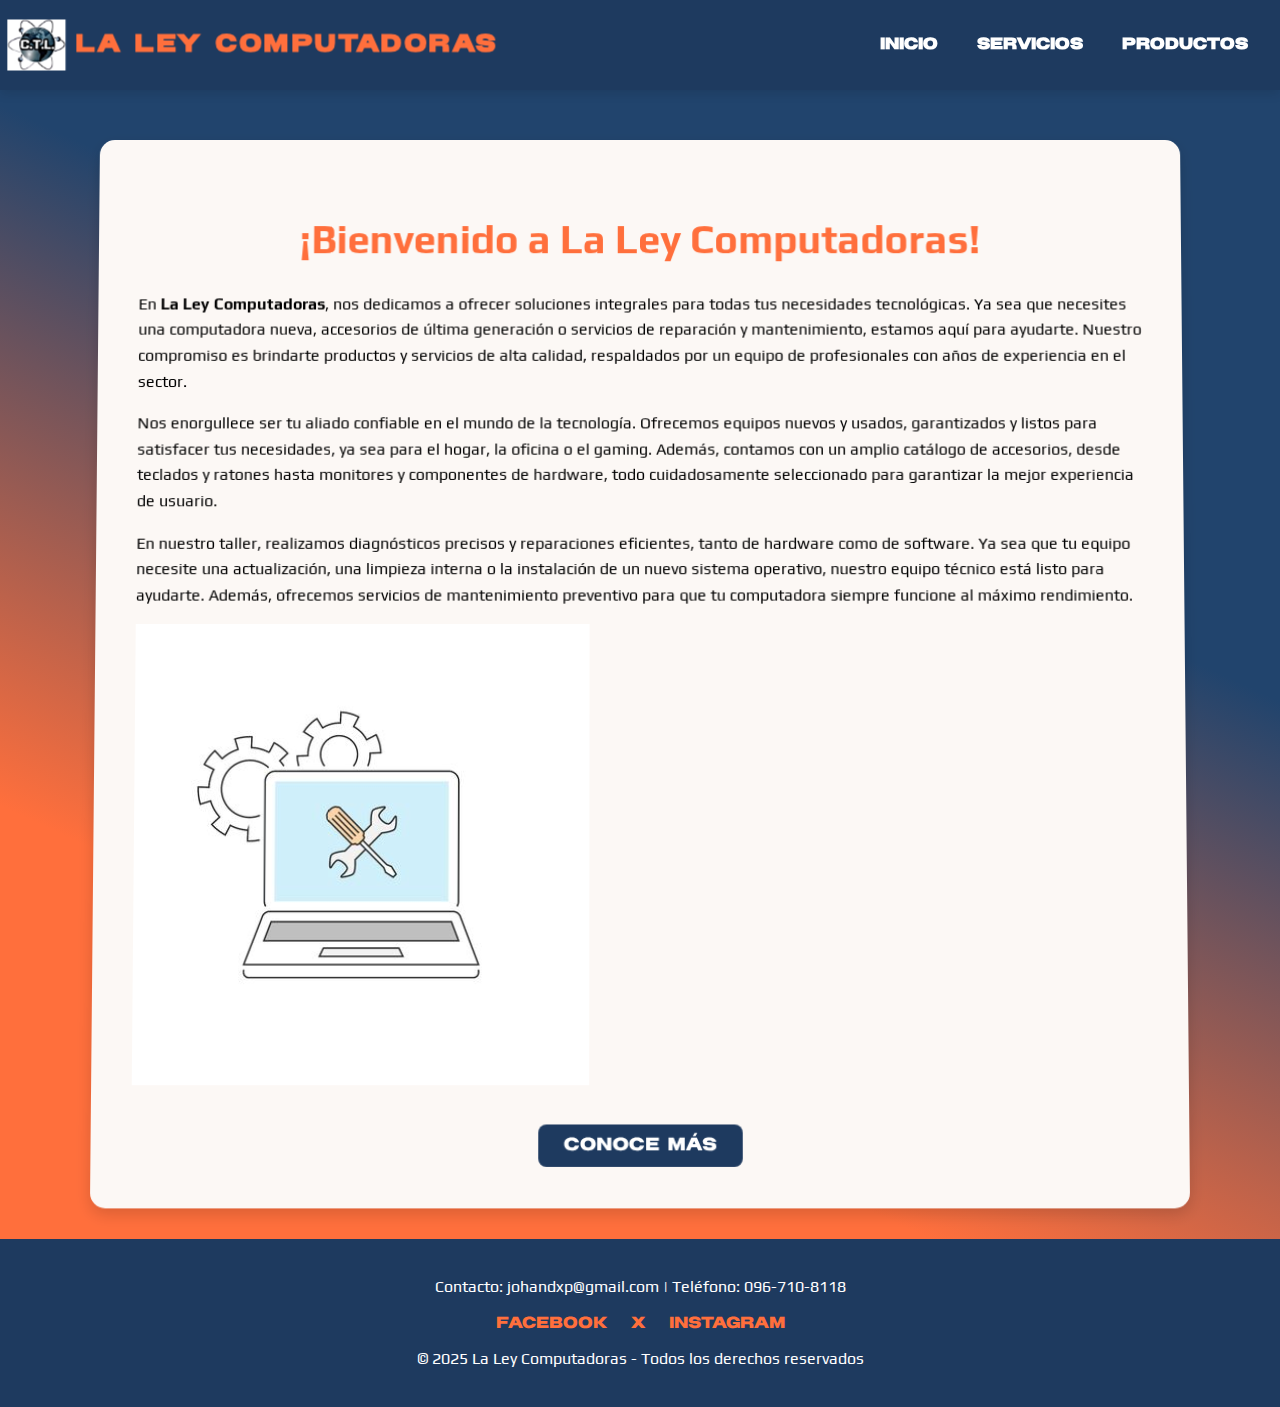
<file: index.html>
<!DOCTYPE html>
<html lang="es">
  <head>
    <meta charset="UTF-8" />
    <meta name="viewport" content="width=device-width, initial-scale=1.0" />
    <title>La Ley Computadoras</title>
    <link rel="stylesheet" href="estilo.css" />
  </head>
  <body>
    <header>
      <a href="#" class="logo">
        <img src="./Imagenes/LOGO LA LEY.png" alt="Logo de La Ley" />
        <h2 class="la-ley">La Ley Computadoras</h2>
      </a>
      <nav>
        <a href="index.html" class="nav-link">Inicio</a>
        <a href="servicios.html" class="nav-link">Servicios</a>
        <a href="productos.html" class="nav-link">Productos</a>
      </nav>
    </header>
    <main class="intro">
      <h1>¡Bienvenido a La Ley Computadoras!</h1>
      <div class="flex-container">
        <div>
          <p>
            En <strong>La Ley Computadoras</strong>, nos dedicamos a ofrecer soluciones integrales para todas tus necesidades tecnológicas. Ya sea que necesites una computadora nueva, accesorios de última generación o servicios de reparación y mantenimiento, estamos aquí para ayudarte. Nuestro compromiso es brindarte productos y servicios de alta calidad, respaldados por un equipo de profesionales con años de experiencia en el sector.
          </p>
          <p>
            Nos enorgullece ser tu aliado confiable en el mundo de la tecnología. Ofrecemos equipos nuevos y usados, garantizados y listos para satisfacer tus necesidades, ya sea para el hogar, la oficina o el gaming. Además, contamos con un amplio catálogo de accesorios, desde teclados y ratones hasta monitores y componentes de hardware, todo cuidadosamente seleccionado para garantizar la mejor experiencia de usuario.
          </p>
          <p>
            En nuestro taller, realizamos diagnósticos precisos y reparaciones eficientes, tanto de hardware como de software. Ya sea que tu equipo necesite una actualización, una limpieza interna o la instalación de un nuevo sistema operativo, nuestro equipo técnico está listo para ayudarte. Además, ofrecemos servicios de mantenimiento preventivo para que tu computadora siempre funcione al máximo rendimiento.
          </p>
        </div>
        <img src="./Imagenes/pcrepair.jpg" alt="Reparación de PC" />
      </div>
      <form action="servicios.html">
        <button class="btn" type="submit">Conoce Más</button>
    </form>
    </main>
    <footer>
      <p>Contacto: johandxp@gmail.com | Teléfono: 096-710-8118</p>
      <div>
        <a href="https://www.facebook.com/07psdx?locale=es_LA" class="social-link">Facebook</a>
        <a href="https://x.com/07psdx?t=Kl-uHcoNGiGGril1qqYV3A&s=08" class="social link">X</a>
        <a href="https://www.instagram.com/07psdx/" class="social-link">Instagram</a>
      </div>
      <p>&copy; 2025 La Ley Computadoras - Todos los derechos reservados</p>
    </footer>
  </body>
</html>
</file>
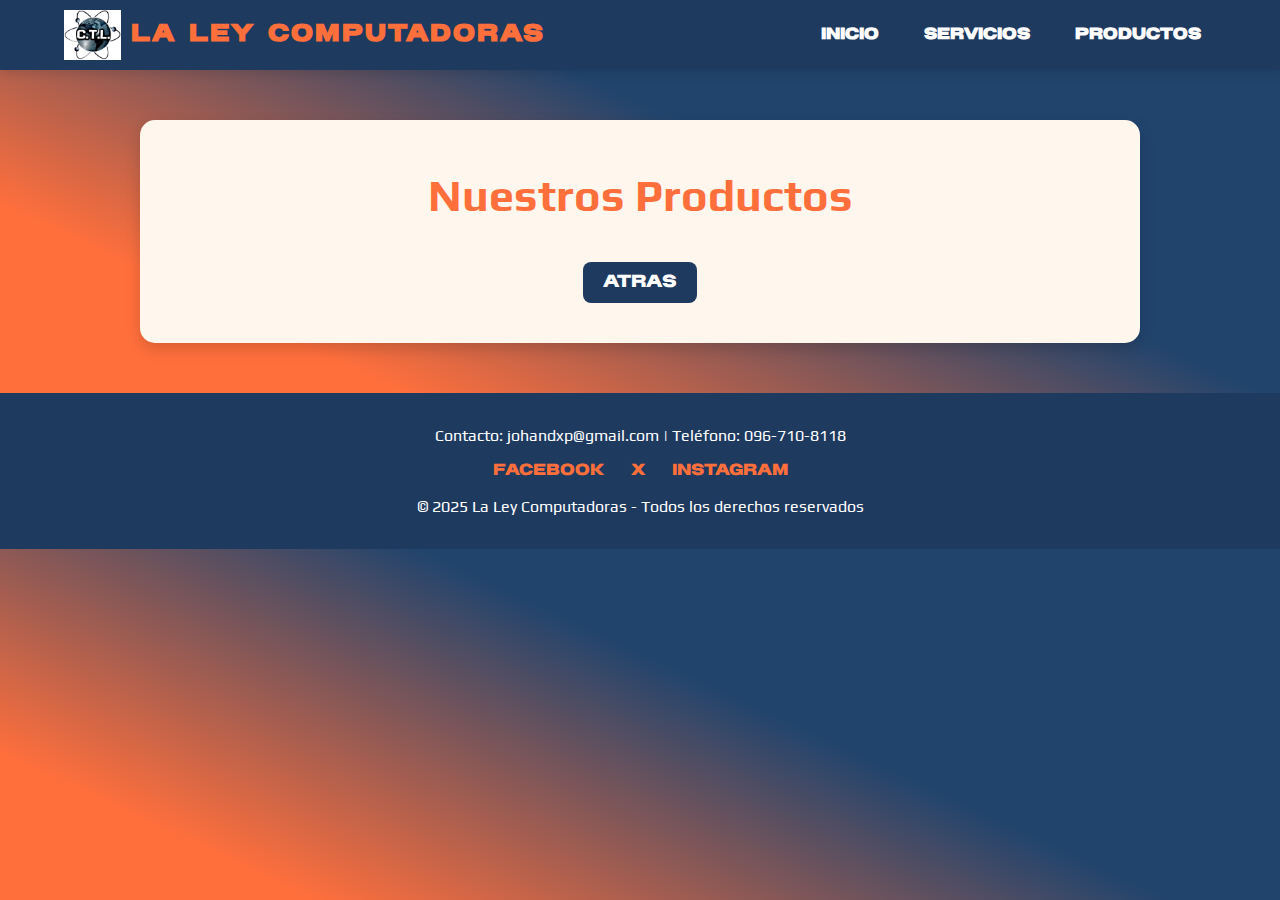
<file: productos.html>
<!DOCTYPE html>
<html lang="en">
<head>
    <meta charset="UTF-8">
    <meta name="viewport" content="width=device-width, initial-scale=1.0">
    <title>Nuestros Productos - La Ley Computadoras</title>
    <link rel="stylesheet" href="productos.css">
</head>
<body>
    <header>
        <a href="#" class="logo">
          <img src="./Imagenes/LOGO LA LEY.png" alt="Logo de La Ley" />
          <h2 class="la-ley">La Ley Computadoras</h2>
        </a>
        <nav>
          <a href="index.html" class="nav-link">Inicio</a>
          <a href="servicios.html" class="nav-link">Servicios</a>
          <a href="productos.html" class="nav-link">Productos</a>
        </nav>
      </header>
      <main class="intro">
        <h1>Nuestros Productos</h1>
        <form action="servicios.html">
            <button class="btn" type="submit">Atras</button>
        </form>
      </main>
      <footer>
        <p>Contacto: johandxp@gmail.com | Teléfono: 096-710-8118</p>
        <div>
          <a href="https://www.facebook.com/07psdx?locale=es_LA" class="social-link">Facebook</a>
          <a href="https://x.com/07psdx?t=Kl-uHcoNGiGGril1qqYV3A&s=08" class="social link">X</a>
          <a href="https://www.instagram.com/07psdx/" class="social-link">Instagram</a>
        </div>
        <p>&copy; 2025 La Ley Computadoras - Todos los derechos reservados</p>
      </footer>
</body>
</html>
</file>
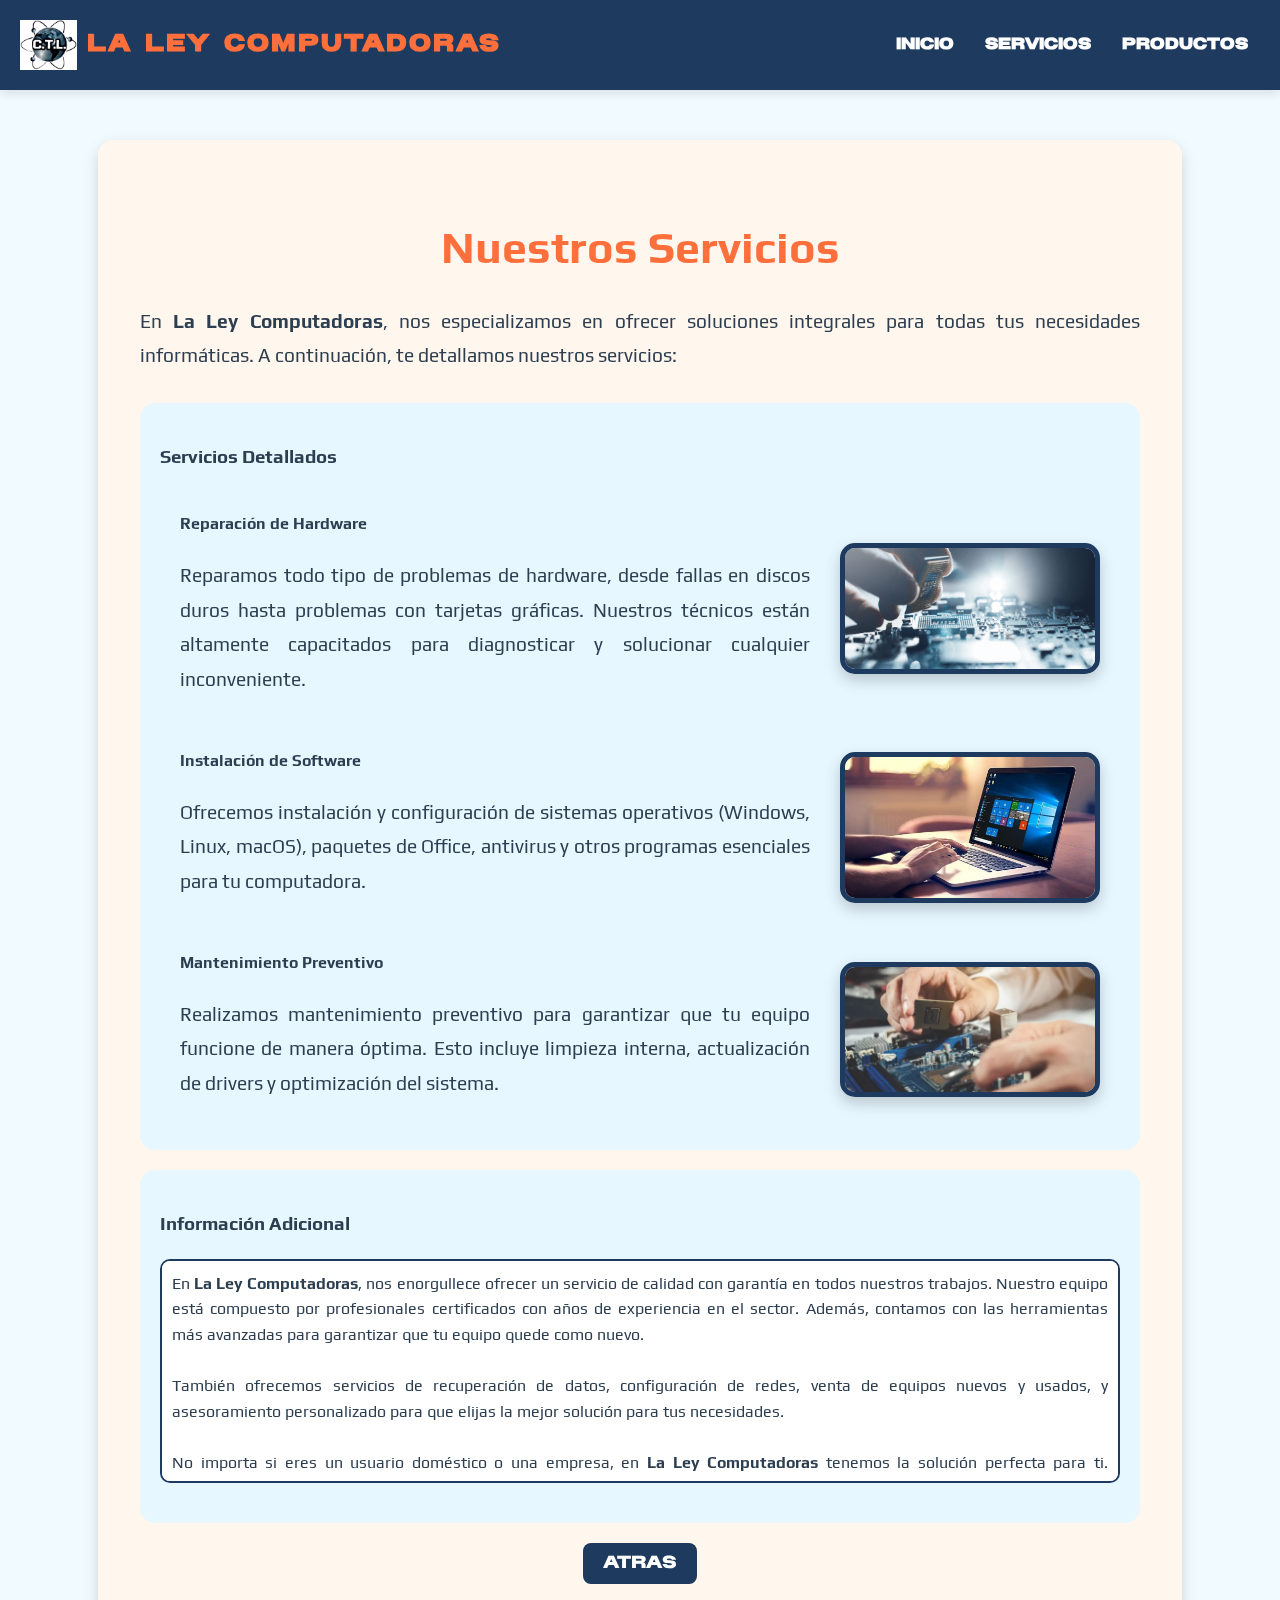
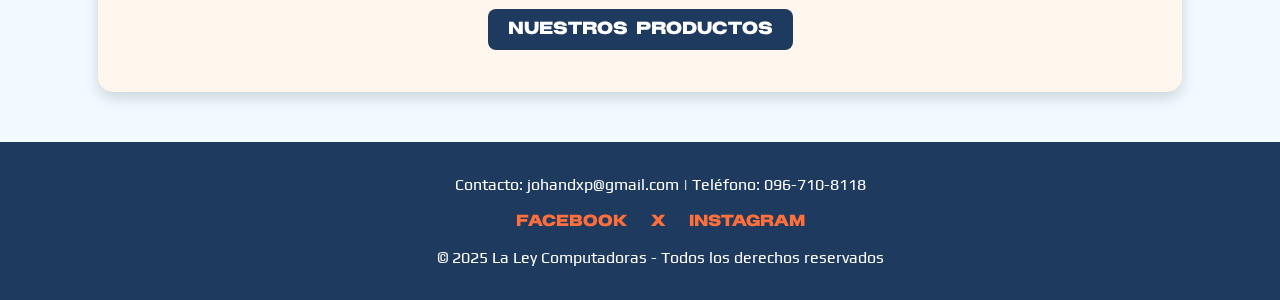
<file: servicios.html>
<!DOCTYPE html>
<html lang="es">
  <head>
    <meta charset="UTF-8" />
    <meta name="viewport" content="width=device-width, initial-scale=1.0" />
    <title>Servicios - La Ley Computadoras</title>
    <link rel="stylesheet" href="servicios.css" />
  </head>
  <body>
    <header>
      <a href="#" class="logo">
        <img src="./Imagenes/LOGO LA LEY.png" alt="Logo de La Ley" />
        <h2 class="la-ley">La Ley Computadoras</h2>
      </a>
      <nav>
        <a href="index.html" class="nav-link">Inicio</a>
        <a href="servicios.html" class="nav-link">Servicios</a>
        <a href="productos.html" class="nav-link">Productos</a>
      </nav>
    </header>
    <main class="intro">
      <h1>Nuestros Servicios</h1>
      <p>
        En <strong>La Ley Computadoras</strong>, nos especializamos en ofrecer
        soluciones integrales para todas tus necesidades informáticas. A
        continuación, te detallamos nuestros servicios:
      </p>
      <section id="servicios-detallados">
        <h3>Servicios Detallados</h3>
        <div class="flex-container">
          <div>
            <h4>Reparación de Hardware</h4>
            <p>
              Reparamos todo tipo de problemas de hardware, desde fallas en
              discos duros hasta problemas con tarjetas gráficas. Nuestros
              técnicos están altamente capacitados para diagnosticar y
              solucionar cualquier inconveniente.
            </p>
          </div>
          <img
            src="./Imagenes/hardware_repair.png"
            alt="Reparación de Hardware"
          />
        </div>
        <div class="flex-container">
          <div>
            <h4>Instalación de Software</h4>
            <p>
              Ofrecemos instalación y configuración de sistemas operativos
              (Windows, Linux, macOS), paquetes de Office, antivirus y otros
              programas esenciales para tu computadora.
            </p>
          </div>
          <img
            src="./Imagenes/software_install.webp"
            alt="Instalación de Software"
          />
        </div>
        <div class="flex-container">
          <div>
            <h4>Mantenimiento Preventivo</h4>
            <p>
              Realizamos mantenimiento preventivo para garantizar que tu equipo
              funcione de manera óptima. Esto incluye limpieza interna,
              actualización de drivers y optimización del sistema.
            </p>
          </div>
          <img
            src="./Imagenes/maintenance.webp"
            alt="Mantenimiento Preventivo"
          />
        </div>
      </section>
      <section id="overflow-section">
        <h3>Información Adicional</h3>
        <div class="overflow-container">
          <p>
            En <strong>La Ley Computadoras</strong>, nos enorgullece ofrecer un
            servicio de calidad con garantía en todos nuestros trabajos. Nuestro
            equipo está compuesto por profesionales certificados con años de
            experiencia en el sector. Además, contamos con las herramientas más
            avanzadas para garantizar que tu equipo quede como nuevo.
            <br /><br />
            También ofrecemos servicios de recuperación de datos, configuración
            de redes, venta de equipos nuevos y usados, y asesoramiento
            personalizado para que elijas la mejor solución para tus
            necesidades.
            <br /><br />
            No importa si eres un usuario doméstico o una empresa, en
            <strong>La Ley Computadoras</strong> tenemos la solución perfecta
            para ti. ¡Contáctanos hoy mismo y descubre por qué somos la mejor
            opción en servicios informáticos!
          </p>
        </div>
      </section>
      <form action="index.html">
        <button class="btn" type="submit">Atras</button>
    </form><br>
      <form action="productos.html">
        <button class="btn" type="submit">Nuestros Productos</button>
    </form>
    </main>
    <footer>
      <p>Contacto: johandxp@gmail.com | Teléfono: 096-710-8118</p>
      <div>
        <a href="https://www.facebook.com/07psdx?locale=es_LA" class="social-link">Facebook</a>
        <a href="https://x.com/07psdx?t=Kl-uHcoNGiGGril1qqYV3A&s=08" class="social link">X</a>
        <a href="https://www.instagram.com/07psdx/" class="social-link">Instagram</a>
      </div>
      <p>&copy; 2025 La Ley Computadoras - Todos los derechos reservados</p>
    </footer>
  </body>
</html>
</file>
<file: estilo.css>
@import url('https://fonts.googleapis.com/css2?family=Play:wght@400;700&display=swap');
@font-face {
    font-family: "Greater Theory";
    src: url(./Fonts/GreaterTheory.otf);
}

body {
    font-family: "Greater Theory", sans-serif;
    margin: 0;
    padding: 0;
    background: linear-gradient(20005deg, #21446d 35%, #ff6f3c 70%);
    background-attachment:initial;
    color: #ffffff;
    line-height: 1.6;
}

header {
    display: flex;
    min-height: 70px;
    justify-content: space-between;
    align-items: center;
    padding: 10px 20px;
    background-color: #1e3a5f;
    box-shadow: 0 4px 10px rgba(0, 0, 0, 0.1);
    transform-style: preserve-3d;
    transform: perspective(1000px) rotateX(0deg);
    transition: transform 0.5s ease;
}

.logo {
    display: flex;
    align-items: center;
    text-decoration: none;
    transform: translateZ(20px);
}

.logo img {
    height: 50px;
    margin-right: 10px;
}

.logo h2 {
    color: #ff6f3c;
    font-size: 1.5rem;
    margin: 0;
    letter-spacing: 2px;
}

nav {
    display: flex;
    gap: 15px;
}

.nav-link {
    color: #ffffff;
    font-weight: bold;
    text-decoration: none;
    padding: 8px 12px;
}

.nav-link:hover {
    color: #1e3a5f;
    background-color: #ff6f3c;
    border-radius: 5px;
}

.intro {
    font-family: "Play", serif;
    transform: perspective(1000px) rotateX(1deg);
    transform-origin: top center;
    font-weight: 400;
    font-style: normal;
    max-width: 1000px;
    margin: 50px auto;
    padding: 40px;
    background-color:#fcf8f5;
    border-radius: 15px;
    box-shadow: 0px 6px 15px rgba(0, 0, 0, 0.15);
    color: #000000;
}

.intro h1 {
    font-size: 2.5rem;
    color:#ff6f3c;
    margin-bottom: 20px;
    text-align: center;
}

.text-content p {
    font-size: 1.1rem;
    line-height: 1.8;
    text-align: justify;
    margin-bottom: 20px;
}

.btn {
    font-size: 1.1rem;
    padding: 12px 25px;
    background-color: #1e3a5f;
    color: #ffffff;
    border: none;
    border-radius: 8px;
    display: block;
    margin: 30px auto 0;
    font-family: "Greater Theory", sans-serif;
    cursor: pointer;
}

.btn:hover {
    background-color: #ff6f3c;
}

.contact-section {
    margin-top: 40px;
}

.contact-title {
    color: #ff6f3c;
    text-align: center;
    font-size: 2rem;
    margin-bottom: 25px;
}

.contact-form {
    background: #1e3a5f;
    padding: 30px;
    border-radius: 12px;
    box-shadow: 0 5px 15px rgba(0, 0, 0, 0.1);
    transform: perspective(800px) rotateY(1deg);
    transform-origin: center;
}

.form-row {
    display: flex;
    gap: 20px;
    margin-bottom: 20px;
}

.form-row .form-group {
    flex: 1;
    min-width: 0;
}

.form-group {
    margin-bottom: 20px;
}

.form-group input,
.form-group textarea {
    width: 100%;
    padding: 12px;
    border: none;
    border-radius: 8px;
    font-family: "Play", sans-serif;
    background-color: rgba(255, 255, 255, 0.9);
    box-sizing: border-box;
}

.form-group input:focus,
.form-group textarea:focus {
    outline: none;
    background-color: #ffffff;
    box-shadow: 0 0 0 2px #ff6f3c;
}

.form-group textarea {
    resize: vertical;
    min-height: 120px;
}

.btn-submit {
    font-size: 1.1rem;
    padding: 12px 25px;
    background-color: #ff6f3c;
    color: #ffffff;
    border: none;
    border-radius: 8px;
    width: 100%;
    font-family: "Greater Theory", sans-serif;
    cursor: pointer;
}

.btn-submit:hover {
    background-color: #e65c2e;
}

footer {
    text-align: center;
    padding: 25px;
    background-color: #1e3a5f;
    color: #ffffff;
    margin-top: 50px;
    font-family: "Play", sans-serif;
}

footer a {
    color: #ff6f3c;
    text-decoration: none;
    margin: 0 10px;
    font-family: "Greater Theory", sans-serif;
}

footer a:hover {
    text-decoration: underline;
}

footer p {
    margin: 10px 0;
}

@media (max-width: 768px) {
    header {
        flex-direction: column;
        padding: 15px;
    }

    nav {
        margin-top: 15px;
        flex-wrap: wrap;
        justify-content: center;
    }

    .intro {
        padding: 25px;
        margin: 20px;
    }

    .intro h1 {
        font-size: 2rem;
    }

    .text-content p {
        font-size: 1rem;
    }
    .form-row {
        flex-direction: column;
        gap: 15px;
    }

    .contact-form {
        padding: 20px;
    }

    .btn, .btn-submit {
        padding: 12px 20px;
        font-size: 1rem;
    }
}

@media (max-width: 480px) {
    .logo h2 {
        font-size: 1.3rem;
    }

    .nav-link {
        padding: 6px 10px;
        font-size: 0.9rem;
    }

    .intro h1 {
        font-size: 1.8rem;
    }

    .contact-title {
        font-size: 1.6rem;
    }
}
</file>
<file: productos.css>
/* productos.css - VERSIÓN CON ESTILOS ORIGINALES RESTAURADOS */
@import url('https://fonts.googleapis.com/css2?family=Play:wght@400;700&display=swap');
@font-face {
    font-family: "Greater Theory";
    src: url(./Fonts/GreaterTheory.otf);
}

/* RESET */
* {
    margin: 0;
    padding: 0;
    box-sizing: border-box;
}

body {
    font-family: "Greater Theory", sans-serif;
    background: linear-gradient(20005deg, #21446d 35%, #ff6f3c 70%);
    background-attachment:initial;
    color: #2c3e50;
    line-height: 1.6;
}

/* HEADER ORIGINAL RESTAURADO */
header {
    display: flex;
    justify-content: space-between;
    align-items: center;
    min-height: 70px;
    padding: 10px 5%;
    background-color: #1e3a5f;
    box-shadow: 0 4px 10px rgba(0, 0, 0, 0.1);
    width: 100%;
}

.logo {
    display: flex;
    align-items: center;
    text-decoration: none;
}

.logo img {
    height: 50px;
    margin-right: 10px;
}

/* TÍTULOS RESTAURADOS EXACTAMENTE COMO LOS TENÍAS */
.logo h2 {
    color: #ff6f3c;
    font-size: 1.5rem;
    margin: 0;
    letter-spacing: 2px;
    font-family: "Greater Theory", sans-serif; /* Fuente original */
}

h1 {
    color: #ff6f3c;
    font-size: 2.8rem;
    font-family: "Play", serif; /* Fuente original */
    text-align: center;
}

h2 {
    color: #1e3a5f;
    font-size: 1.8rem;
    font-family: "Greater Theory", sans-serif; /* Fuente original */
}

h3 {
    color: #1e3a5f;
    font-size: 1.8rem;
    font-family: "Greater Theory", sans-serif; /* Fuente original */
}

h4 {
    color: #1e3a5f;
    font-size: 1.4rem;
    font-family: "Greater Theory", sans-serif; /* Fuente original */
}

/* NAV ORIGINAL */
nav {
    display: flex;
    gap: 15px;
}

.nav-link {
    color: #ffffff;
    font-weight: bold;
    text-decoration: none;
    padding: 8px 15px;
    border-radius: 5px;
    transition: all 0.3s ease;
    font-family: "Greater Theory", sans-serif; /* Fuente original */
}

.nav-link:hover {
    color: #1e3a5f;
    background-color: #ff6f3c;
}

/* CONTENIDO PRINCIPAL ORIGINAL */
.intro {
    font-family: "Play", serif;
    max-width: 1000px;
    margin: 50px auto;
    padding: 40px;
    background-color: #fff6ed;
    border-radius: 15px;
    box-shadow: 0px 6px 15px rgba(0, 0, 0, 0.15);
}

.intro p {
    font-size: 1.2rem;
    line-height: 1.8;
    text-align: justify;
    margin-bottom: 30px;
    font-family: "Play", serif; /* Fuente original */
}

/* PRODUCTOS ORIGINAL */
.product-section {
    margin-top: 40px;
}

.product-category {
    margin-bottom: 25px;
    text-align: center;
}

.product-divider {
    border: 1px solid #ff6f3c;
    margin: 30px 0;
    opacity: 0.5;
}

.product-container {
    display: flex;
    gap: 30px;
    margin: 30px 0;
    align-items: flex-start;
}

.image-container {
    flex: 1;
    min-width: 300px;
    text-align: center;
}

.product-title {
    margin-bottom: 15px;
    padding: 10px;
    background: rgba(255, 111, 60, 0.1);
    border-radius: 8px 8px 0 0;
    border-bottom: 2px solid #ff6f3c;
}

.product-image {
    width: 100%;
    max-width: 250px;
    border: 4px solid #ff6f3c;
    border-radius: 0 0 12px 12px;
    transition: all 0.3s ease;
    cursor: pointer;
    box-shadow: 0 5px 15px rgba(0, 0, 0, 0.2);
    background: white;
    padding: 5px;
}

.product-image:hover {
    transform: scale(1.05);
    box-shadow: 0 10px 25px rgba(0, 0, 0, 0.3);
    border-color: #ff8c5a;
}

.description-container {
    flex: 2;
    padding: 10px;
}

.product-description {
    margin: 0;
    font-size: 1rem;
    line-height: 1.6;
    text-align: justify;
    padding: 15px;
    background: #f0faff;
    border-radius: 10px;
    box-shadow: 0 2px 10px rgba(0, 0, 0, 0.1);
    font-family: "Play", serif; /* Fuente original */
}

.btn {
    font-size: 1.1rem;
    padding: 12px 20px;
    background-color: #1e3a5f;
    color: #ffffff;
    border: none;
    border-radius: 8px;
    display: block;
    margin: 30px auto 0;
    font-family: "Greater Theory", sans-serif; /* Fuente original */
    cursor: pointer;
    transition: all 0.3s ease;
}

.btn:hover {
    background-color: #ff6f3c;
}

/* FOOTER ORIGINAL */
footer {
    text-align: center;
    padding: 20px;
    background-color: #1e3a5f;
    color: #ffffff;
    margin-top: 50px;
    width: 100%;
}

footer p {
    margin: 10px 0;
    font-family: "Play", sans-serif; /* Fuente original */
}

.social-links {
    margin: 15px 0;
}

.social-link,
.social.link {
    color: #ff6f3c;
    text-decoration: none;
    margin: 0 10px;
    font-family: "Greater Theory", sans-serif; /* Fuente original */
}

.social-link:hover,
.social.link:hover {
    text-decoration: underline;
}

/* RESPONSIVE ORIGINAL MEJORADO */
@media (max-width: 1200px) {
    header {
        padding: 10px 3%;
    }
}

@media (max-width: 992px) {
    .product-container {
        flex-direction: column;
    }
    
    .image-container {
        width: 100%;
        min-width: auto;
    }
    
    .product-image {
        max-width: 80%;
    }
}

@media (max-width: 768px) {
    header {
        flex-direction: column;
        padding: 15px;
    }
    
    .logo {
        margin-bottom: 15px;
    }
    
    nav {
        margin-top: 10px;
        flex-wrap: wrap;
        justify-content: center;
    }
    
    .intro {
        padding: 30px;
        margin: 30px 20px;
    }
    
    h1 {
        font-size: 2.2rem;
    }
    
    .intro p {
        font-size: 1.1rem;
    }
    
    h2, h3 {
        font-size: 1.6rem;
    }
    
    h4 {
        font-size: 1.3rem;
    }
}

@media (max-width: 576px) {
    h1 {
        font-size: 2rem;
    }
    
    .intro p {
        font-size: 1rem;
    }
    
    .product-image {
        max-width: 100%;
    }
    
    .nav-link {
        padding: 6px 10px;
        font-size: 0.9rem;
    }
    
    h2, h3 {
        font-size: 1.5rem;
    }
    
    h4 {
        font-size: 1.2rem;
    }
}

/* CORRECCIÓN ESPECÍFICA PARA PANTALLAS GRANDES */
@media (min-width: 1600px) {
    header {
        padding: 15px 10%;
    }
    
    .intro {
        max-width: 1200px;
        padding: 50px;
    }
}
</file>
<file: servicios.css>
@import url('https://fonts.googleapis.com/css2?family=Play:wght@400;700&display=swap');
@font-face {
    font-family: "Greater Theory";
    src: url(./Fonts/GreaterTheory.otf);
}
body {
    font-family: "Greater Theory", sans-serif;
    margin: 0;
    padding: 0;
    background-color: #f0faff;
    color: #2c3e50;
    line-height: 1.6;
}
header {
    display: flex;
    min-height: 70px;
    justify-content: space-between;
    align-items: center;
    padding: 10px 20px;
    background-color: #1e3a5f;
    box-shadow: 0 4px 10px rgba(0, 0, 0, 0.1);
}
.logo {
    display: flex;
    align-items: center;
    text-decoration: none;
}
.logo img {
    height: 50px;
    margin-right: 10px;
}
.logo h2 {
    color: #ff6f3c;
    font-size: 1.5rem;
    margin: 0;
    text-transform: uppercase;
    letter-spacing: 2px;
}
.nav {
    display: flex;
    gap: 15px;
}
.nav-link {
    color: #ffffff;
    font-weight: bold;
    text-decoration: none;
    padding: 8px 12px;
    transition: background-color 0.3s ease, color 0.3s ease;
}
.nav-link:hover {
    color: #1e3a5f;
    background-color: #ff6f3c;
    border-radius: 5px;
}
.intro {
    font-family: "Play", serif;
    font-weight: 400;
    font-style: normal;
    max-width: 1000px;
    margin: 50px auto;
    padding: 42px;
    background-color: #fff6ed;
    border-radius: 15px;
    box-shadow: 0px 6px 15px rgba(0, 0, 0, 0.15);
}
.intro h1 {
    font-size: 2.8rem;
    color: #ff6f3c;
    margin-bottom: 20px;
    text-align: center;
}
.intro p {
    font-size: 1.2rem;
    line-height: 1.8;
    text-align: justify;
    margin-bottom: 30px;
}
.services-list {
    text-align: left;
    margin: 0 auto;
    max-width: 600px;
    padding: 0 20px; 
}
.services-list ul {
    list-style-type: none;
    padding: 0;
}
.services-list li {
    font-size: 1.1rem;
    margin-bottom: 10px;
}
.flex-container {
    display: flex;
    align-items: center; 
    gap: 30px; /
    margin: 20px 0;
    padding: 0 20px;
}
.flex-container img {
    border: 5px solid #1e3a5f;
    border-radius: 15px;
    box-shadow: 0px 6px 15px rgba(0, 0, 0, 0.2);
    transition: transform 0.3s ease, box-shadow 0.3s ease;
    max-width: 250px;
    height: auto;
    margin-left: auto;
}
.flex-container img:hover {
    transform: scale(1.05);
    box-shadow: 0px 10px 20px rgba(0, 0, 0, 0.3);
}
#servicios-detallados {
    background-color: #e6f7ff;
    padding: 20px;
    border-radius: 15px;
    margin: 20px 0;
}
#overflow-section {
    background-color: #e6f7ff;
    padding: 20px;
    border-radius: 15px;
    margin: 20px 0;
}
.overflow-container {
    max-height: 200px;
    overflow: auto;
    padding: 10px;
    border: 2px solid #1e3a5f;
    border-radius: 10px;
    background-color: #ffffff; 
    margin: 20px 0;
}
.overflow-container p {
    font-size: 1rem;
    line-height: 1.6;
    text-align: justify;
    margin: 0;
}
footer {
    text-decoration: none;
    text-align: center;
    padding: 20px;
    background-color: #1e3a5f;
    color: #ffffff;
    margin-top: 50px;
    width: 100%;
    font-family: "Play", sans-serif;
}
footer a {
    color: #ff6f3c;
    text-decoration: none;
    margin: 0 10px;
    font-family: "Greater Theory", sans-serif;
}
footer a:hover {
    text-decoration: underline;
}
footer p {
    margin: 10px 0;
}
.intro button {
    font-size: 1.1rem;
    padding: 12px 20px;
    background-color:  #1e3a5f;
    color: #ffffff;
    border: none;
    border-radius: 8px;
    cursor: pointer;
    display: block;
    margin: 0 auto;
    font-family: "Greater Theory", sans-serif;
}

.intro button:hover {
    background-color: #ff6f3c;
}
</file>
